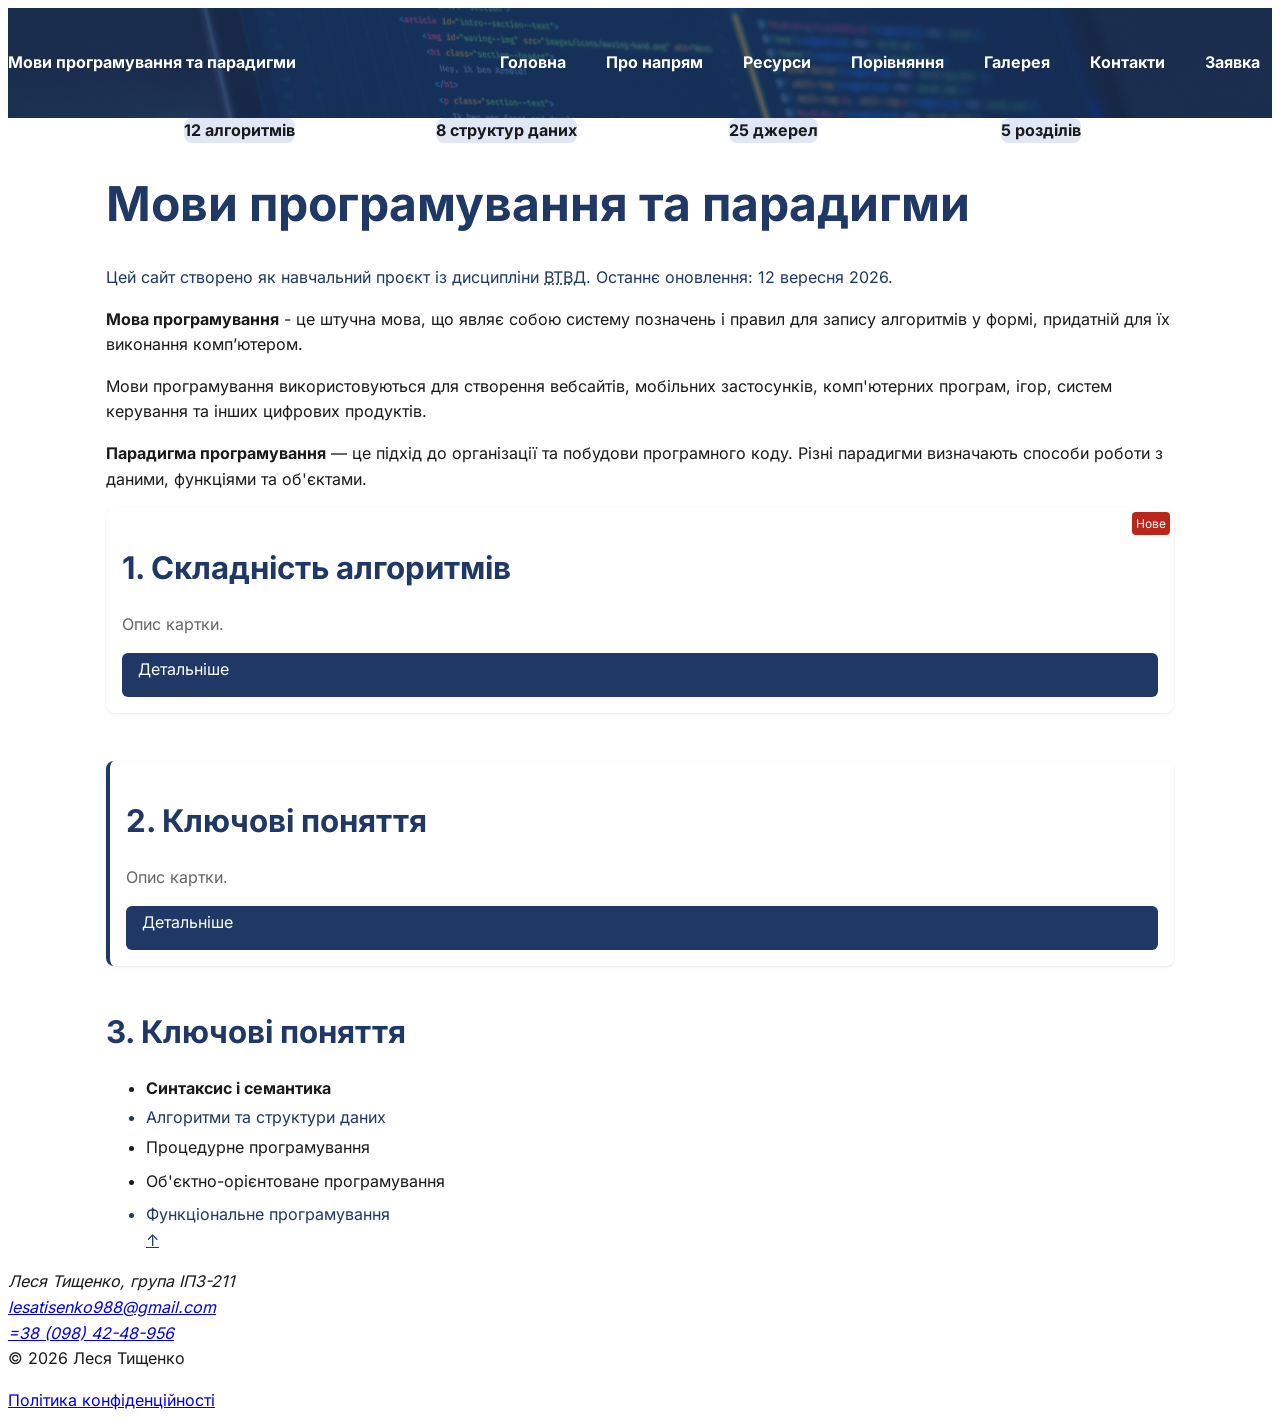
<file: index.html>
<!DOCTYPE html>
<html lang="uk">
<head>
    <meta charset="UTF-8">
    <meta name="viewport" content="width=device-width, initial-scale=1.0">
    <meta name="description" content="Навчальний сайт про мови програмування та парадигми">
    <meta name="author" content="Леся Тищенко">
    <link rel="canonical" href="https://lesia-ceo.github.io/lab01-tyshchenko/index.html">
    <title>Мови програмування та парадигми - навчальний сайт</title>
    <link rel="stylesheet" href="css/style.css">
    <link rel="stylesheet" href="css/print.css" media="print">

<meta property="og:title" content="Мови програмування та парадигми">

<meta property="og:description" content="Навчальний сайт">

<meta property="og:image" content="https://lesia-ceo.github.io/lab01-tyshchenko/img/og-preview.jpg">

<meta property="og:url" content="https://lesia-ceo.github.io/lab01-tyshchenko/">

<meta property="og:type" content="website">
</head>
<body>
    <header class="hero">
        <a href="#main-content" class="visually-hidden">
            Перейти до основного вмісту
        </a>

        <a href="index.html" class="site-title">
            Мови програмування та парадигми
        </a>

        <nav class="nav-menu">
            <ul class="menu">
                <li>
                    <a class="nav-menu__link" href="index.html">Головна</a>
                </li>
                <li>
                    <a class="nav-menu__link" href="about.html">Про напрям</a>
                </li>
                <li>
                    <a class="nav-menu__link" href="pages/resources.html">Ресурси</a>
                </li>
                <li>
                    <a class="nav-menu__link" href="comparison.html">Порівняння</a>
                </li>
                <li>
                    <a class="nav-menu__link" href="gallery.html">Галерея</a>
                </li>
                <li class="menu__contacts">
                    <a class="nav-menu__link" href="contacts.html">Контакти</a>
                </li>
                <li>
                    <a class="nav-menu__link" href="application.html">Заявка</a>
                </li>
            </ul>
        </nav>
    </header>
    
    <main id="main-content" class="content container">

        <div class="stats">
    <div class="stats__item">12 алгоритмів</div>
    <div class="stats__item">8 структур даних</div>
    <div class="stats__item">25 джерел</div>
    <div class="stats__item">5 розділів</div>
    </div>

        <h1>Мови програмування та парадигми</h1>
   
    <p class="intro">Цей сайт створено як навчальний проєкт із дисципліни <abbr title="Вебтехнології та вебдизайн">ВТВД</abbr>. Останнє оновлення: <time datetime="2026-09-12">12 вересня 2026</time>.</p>

    <p><strong>Мова програмування</strong> - це штучна мова, що являє собою систему позначень і правил для запису алгоритмів у формі, придатній для їх виконання комп’ютером.</p>

    <p>Мови програмування використовуються для створення вебсайтів, мобільних застосунків, комп'ютерних програм, ігор, систем керування та інших цифрових продуктів.</p>

    <p><strong>Парадигма програмування</strong> — це підхід до організації та побудови програмного коду. Різні парадигми визначають способи роботи з даними, функціями та об'єктами.</p>

    <section class="card">
        <span class="badge">Нове</span>
        <h2 class="card__title">Складність алгоритмів</h2>
        <p>Опис картки.</p>
    <a href="pages/resources.html" class="btn">Детальніше</a>
</section>

    <section class="card card--featured">
    <h2 class="card__title">Ключові поняття</h2>
    <p>Опис картки.</p>
    <a href="pages/resources.html" class="btn">Детальніше</a>
    </section>

    

    <h2>Ключові поняття</h2>
    <ul>
        <li>Синтаксис і семантика</li>
        <li>Алгоритми та структури даних</li>
        <li>Процедурне програмування</li>
        <li>Об'єктно-орієнтоване програмування</li>
        <li>Функціональне програмування</li>
        <a href="#top" class="icon-button">
    <span aria-hidden="true">↑</span>
    <span class="visually-hidden">Повернутися нагору</span>
    </a>

    </ul>
    </main>
    <footer>
            <address>
                Леся Тищенко, група ІПЗ-211<br>
                <a href="mailto:lesatisenko988@gmail.com">lesatisenko988@gmail.com</a><br>
                <a href="tel:+380984248956">=38 (098) 42-48-956</a>
            </address>
            <p>&copy; 2026 Леся Тищенко</p>
            <a href="/lab01-tyshchenko/privacy.html">
    Політика конфіденційності
</a>
        </footer>
</body>
</html>
</file>
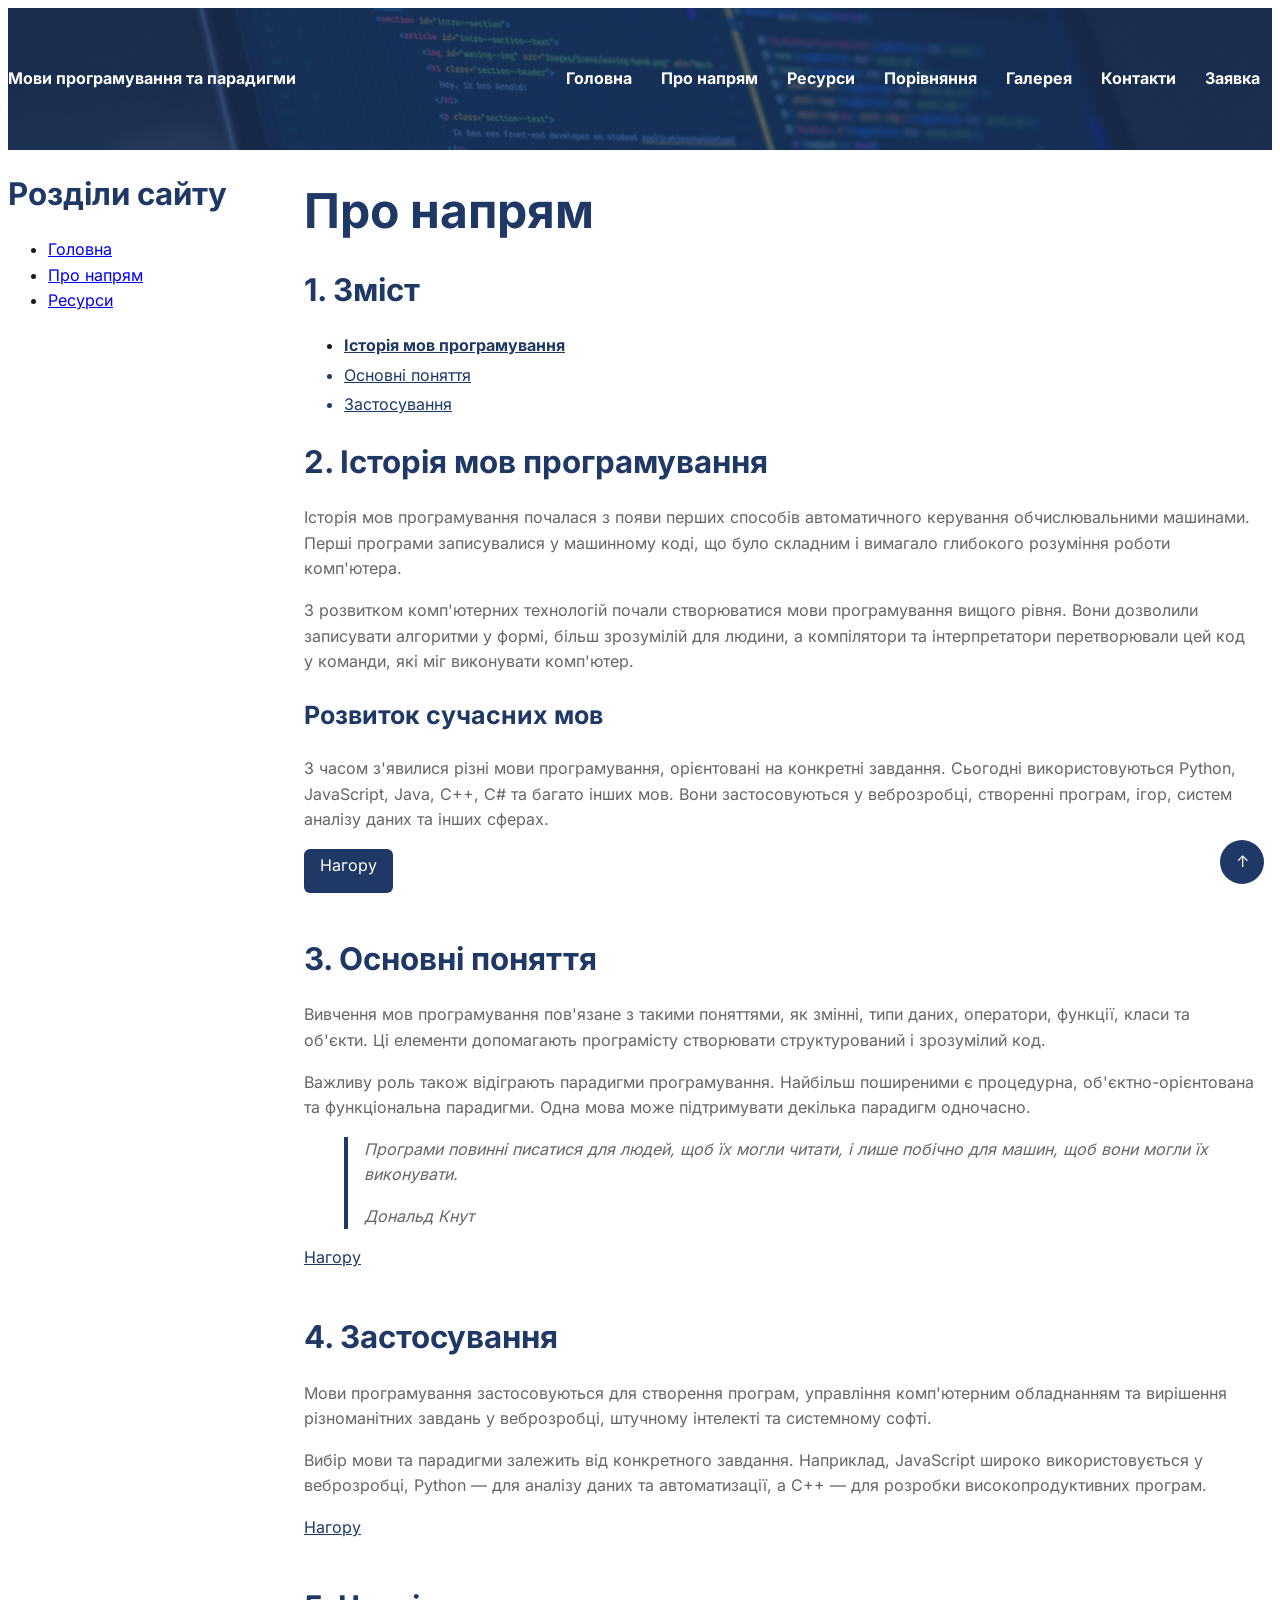
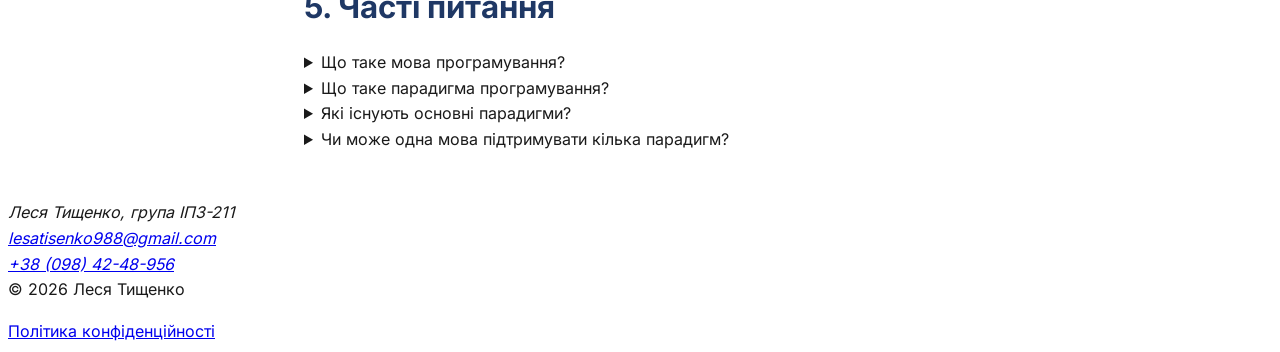
<file: about.html>
<!DOCTYPE html>
<html lang="uk">
<head>
    <meta charset="UTF-8">
    <meta name="viewport" content="width=device-width, initial-scale=1.0">
    <meta name="description" content="Навчальний сайт про мови програмування та парадигми">
    <meta name="author" content="Леся Тищенко">
    <link rel="canonical" href="https://lesia-ceo.github.io/lab01-tyshchenko/about.html">
    <title>Мови програмування та парадигми - навчальний сайт</title>
    <link rel="stylesheet" href="css/style.css">
    <link rel="stylesheet" href="css/print.css" media="print">
</head>

<body id="top" class="page">

    <header class="hero page__header">
        <a href="#main-content" class="visually-hidden">
            Перейти до основного вмісту
        </a>

        <a href="index.html" class="site-title">
            Мови програмування та парадигми
        </a>

        <nav class="nav-menu">
            <ul class="nav-menu__list">
                <li class="nav-menu__item">
                    <a class="nav-menu__link" href="index.html">Головна</a>
                </li>
                <li class="nav-menu__item">
                    <a class="nav-menu__link" href="about.html">Про напрям</a>
                </li>
                <li class="nav-menu__item">
                    <a class="nav-menu__link" href="pages/resources.html">Ресурси</a>
                </li>
                <li class="nav-menu__item">
                    <a class="nav-menu__link" href="comparison.html">Порівняння</a>
                </li>
                <li class="nav-menu__item">
                    <a class="nav-menu__link" href="gallery.html">Галерея</a>
                </li>
                <li class="nav-menu__item">
                    <a class="nav-menu__link" href="contacts.html">Контакти</a>
                </li>
                <li class="nav-menu__item">
                    <a class="nav-menu__link" href="application.html">Заявка</a>
        </li>
    </ul>
</nav>
    </header>

    <aside class="page__sidebar">
    <h2>Розділи сайту</h2>
    <ul>
        <li><a href="index.html">Головна</a></li>
        <li><a href="about.html">Про напрям</a></li>
        <li><a href="pages/resources.html">Ресурси</a></li>
    </ul>
    </aside>

    <main id="main-content" class="content container page__main">

        <h1>Про напрям</h1>

        <h2>Зміст</h2>
        <ul>
            <li><a href="#history">Історія мов програмування</a></li>
            <li><a href="#concepts">Основні поняття</a></li>
            <li><a href="#usage">Застосування</a></li>
        </ul>

        <section id="history">
            <h2>Історія мов програмування</h2>

            <p>
                Історія мов програмування почалася з появи перших способів
                автоматичного керування обчислювальними машинами. Перші програми
                записувалися у машинному коді, що було складним і вимагало
                глибокого розуміння роботи комп'ютера.
            </p>

            <p>
                З розвитком комп'ютерних технологій почали створюватися мови
                програмування вищого рівня. Вони дозволили записувати алгоритми
                у формі, більш зрозумілій для людини, а компілятори та
                інтерпретатори перетворювали цей код у команди, які міг
                виконувати комп'ютер.
            </p>

            <h3>Розвиток сучасних мов</h3>

            <p>
                З часом з'явилися різні мови програмування, орієнтовані на
                конкретні завдання. Сьогодні використовуються Python, JavaScript,
                Java, C++, C# та багато інших мов. Вони застосовуються у
                веброзробці, створенні програм, ігор, систем аналізу даних
                та інших сферах.
            </p>

            <p><a href="#top" class="btn">Нагору</a></p>
        </section>

        <section id="concepts">
            <h2>Основні поняття</h2>

            <p>
                Вивчення мов програмування пов'язане з такими поняттями, як
                змінні, типи даних, оператори, функції, класи та об'єкти.
                Ці елементи допомагають програмісту створювати структурований
                і зрозумілий код.
            </p>

            <p>
                Важливу роль також відіграють парадигми програмування.
                Найбільш поширеними є процедурна, об'єктно-орієнтована
                та функціональна парадигми. Одна мова може підтримувати
                декілька парадигм одночасно.
            </p>

            <blockquote  class="quote">
                <p>
                    Програми повинні писатися для людей, щоб їх могли читати,
                    і лише побічно для машин, щоб вони могли їх виконувати.
                </p>
                <footer>
                    <cite>Дональд Кнут</cite>
                </footer>
            </blockquote>

            <p><a href="#top">Нагору</a></p>
        </section>

        <section id="usage">
            <h2>Застосування</h2>

            <p>
                Мови програмування застосовуються для створення програм,
                управління комп'ютерним обладнанням та вирішення різноманітних
                завдань у веброзробці, штучному інтелекті та системному софті.
            </p>

            <p>
                Вибір мови та парадигми залежить від конкретного завдання.
                Наприклад, JavaScript широко використовується у веброзробці,
                Python — для аналізу даних та автоматизації, а C++ —
                для розробки високопродуктивних програм.
            </p>

            <p><a href="#top">Нагору</a></p>
        </section>
        <section>
            <h2>Часті питання</h2>
            <details>
                <summary>Що таке мова програмування?</summary>
                <p>
                    Мова програмування — це формальна мова, призначена
                    для створення програм та опису алгоритмів.
                </p>
            </details>
            <details>
                <summary>Що таке парадигма програмування?</summary>
                <p>
                    Парадигма програмування — це підхід до організації та побудови програмного коду.
                </p>
            </details>
            <details>
                <summary>Які існують основні парадигми?</summary>
                <p>
                    Основними є процедурна, об'єктно-орієнтована та функціональна парадигми.
                </p>
            </details>
            <details>
                <summary>Чи може одна мова підтримувати кілька парадигм?</summary>
                <p>
                    Так. Наприклад, Python і JavaScript підтримують
                    декілька парадигм програмування.
                </p>
            </details>
        </section>
    </main>
    
    <footer class="page__footer">
        <address>
            Леся Тищенко, група ІПЗ-211<br>
            <a href="mailto:lesatisenko988@gmail.com">lesatisenko988@gmail.com</a><br>
            <a href="tel:+380984248956">+38 (098) 42-48-956</a>
        </address>
        <p>&copy; 2026 Леся Тищенко</p>
        <a href="/lab01-tyshchenko/privacy.html">
    Політика конфіденційності
</a>
    </footer>
</body>
<a href="#top" class="back-to-top" aria-label="Нагору">↑</a>
</html>
</file>
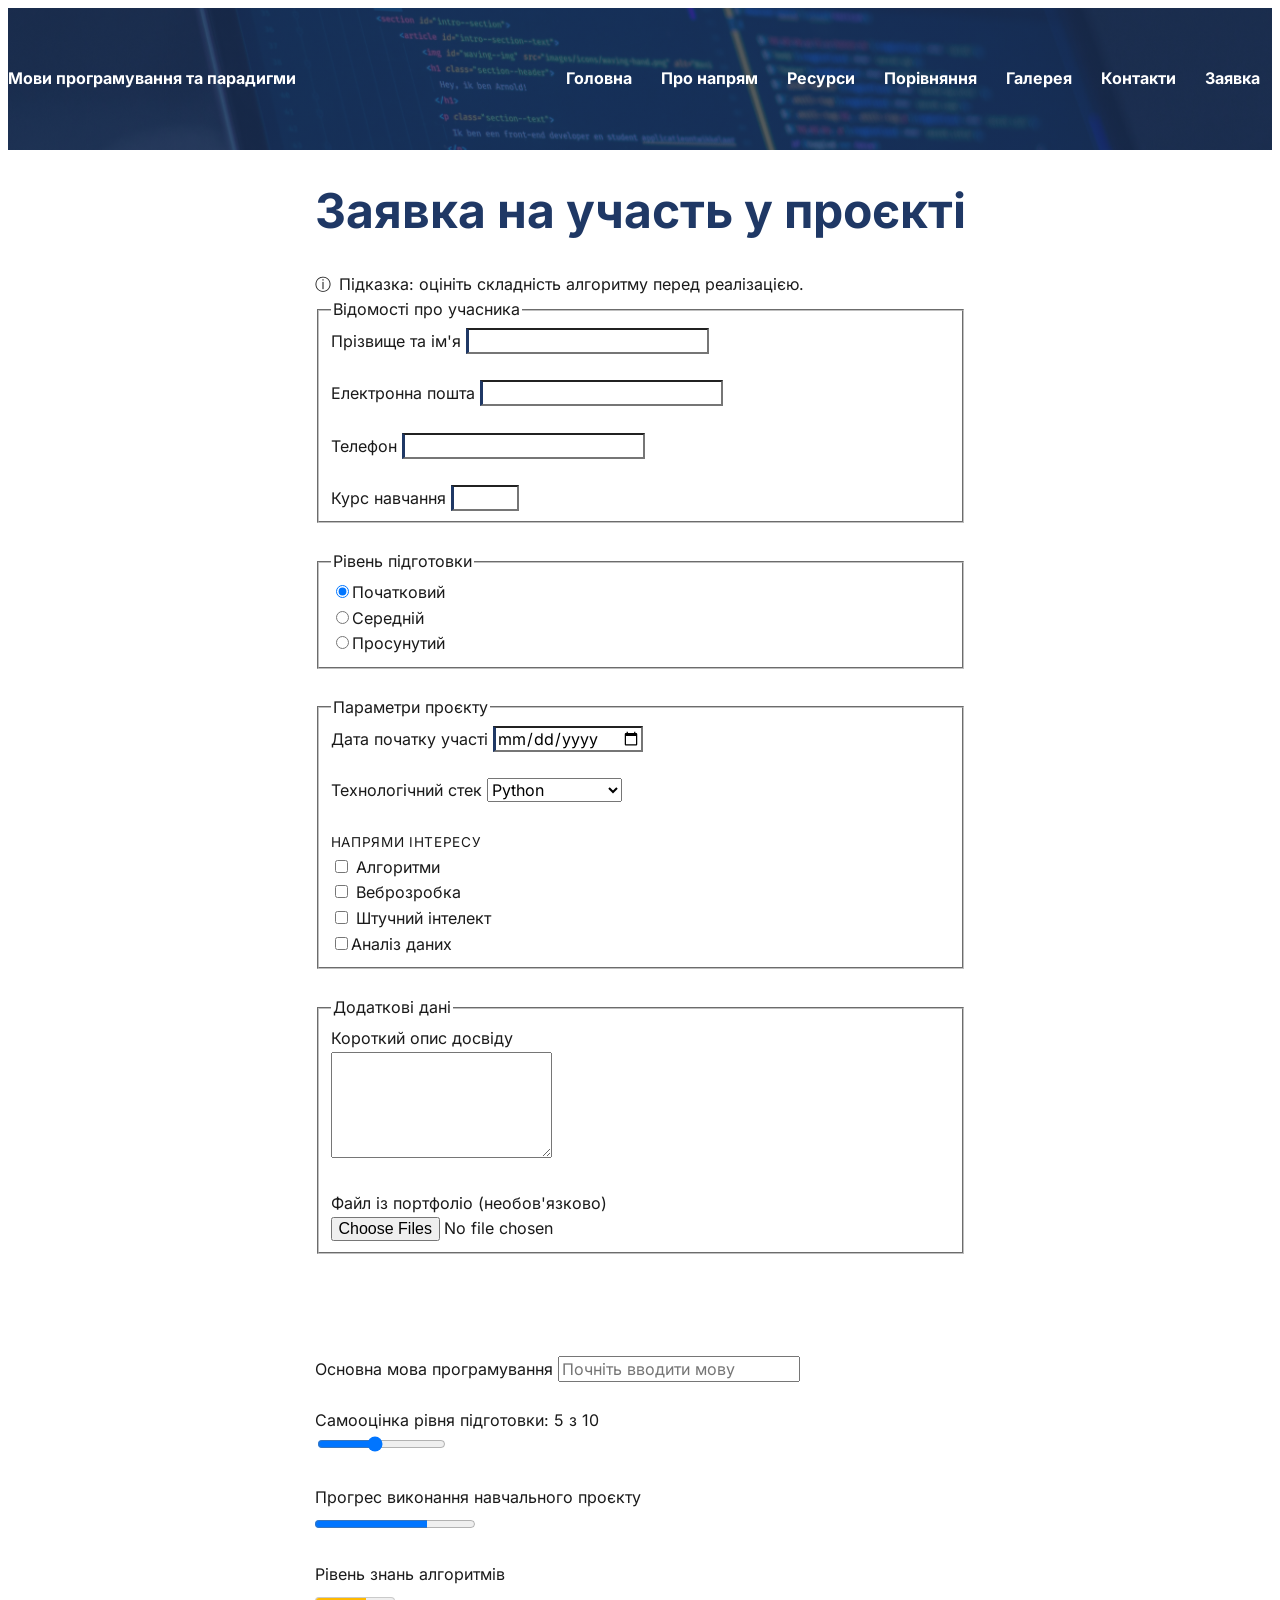
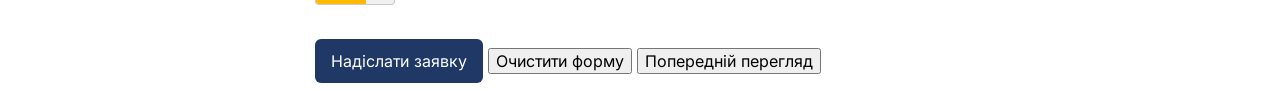
<file: application.html>
<!DOCTYPE html>
<html lang="uk">

<head>
    <meta charset="UTF-8">
    <meta name="viewport" content="width=device-width, initial-scale=1.0">
    <meta name="description" content="Заявка на участь у навчальному проєкті з алгоритмів">
    <meta name="author" content="Леся Тищенко">
    <link rel="canonical" href="https://lesia-ceo.github.io/lab01-tyshchenko/application.html">
    <title>Заявка на участь у проєкті</title>
    <link rel="stylesheet" href="css/style.css">
    <link rel="stylesheet" href="css/print.css" media="print">
</head>

<body>

    <header class="hero">
        <a href="#main-content" class="visually-hidden">
            Перейти до основного вмісту
        </a>

        <a href="index.html" class="site-title">
            Мови програмування та парадигми
        </a>

        <nav class="nav-menu">
            <ul class="nav-menu__list">
                <li class="nav-menu__item">
                    <a class="nav-menu__link" href="index.html">Головна</a>
                </li>
                <li class="nav-menu__item">
                    <a class="nav-menu__link" href="about.html">Про напрям</a>
                </li>
                <li class="nav-menu__item">
                    <a class="nav-menu__link" href="pages/resources.html">Ресурси</a>
                </li>
                <li class="nav-menu__item">
                    <a class="nav-menu__link" href="comparison.html">Порівняння</a>
                </li>
                <li class="nav-menu__item">
                    <a class="nav-menu__link" href="gallery.html">Галерея</a>
                </li>
                <li class="nav-menu__item">
                    <a class="nav-menu__link" href="contacts.html">Контакти</a>
                </li>
                <li class="nav-menu__item">
                    <a class="nav-menu__link" href="application.html">Заявка</a>
        </li>
    </ul>
</nav>
    </header>

    <main id="main-content" class="content container">

        <h1>Заявка на участь у проєкті</h1>
        <div class="media">
    <span class="media__icon" aria-hidden="true">ⓘ</span>
    <p class="media__body">
        Підказка: оцініть складність алгоритму перед реалізацією.
    </p>
    </div>

        <form action="https://httpbin.org/post" method="post" enctype="multipart/form-data">
            <fieldset>
                <legend>Відомості про учасника</legend>

                <label for="fullname">Прізвище та ім'я</label>
                <input type="text" id="fullname" name="fullname" autocomplete="name" minlength="5" maxlength="100" required>
                <br><br>
                
                <label for="email">Електронна пошта</label>
                <input type="email" id="email" name="email" autocomplete="email" required>
                <br><br>

                <label for="phone">Телефон</label>
                <input type="tel" id="phone" name="phone" autocomplete="tel"
                pattern="\+380[0-9]{9}"
                title="Формат: +380671234567" required>
                <br><br>

                <label for="course">Курс навчання</label>
                <input type="number" id="course" name="course" min="1" max="4" step="1" required>
                </fieldset>
                <br>

                <fieldset>
                    <legend>Рівень підготовки</legend>
                    <label>
                        <input type="radio" name="level" value="junior" checked>Початковий
                    </label>
                    <br>

                    <label>
                        <input type="radio" name="level" value="middle">Середній
                    </label>
                    <br>

                    <label>
                        <input type="radio" name="level" value="senior">Просунутий
                    </label>
                    </fieldset>
                    <br>

                    <fieldset>
                        <legend>Параметри проєкту</legend>
                        
                        <label for="startdate">Дата початку участі</label>
                        <input type="date" id="startdate" name="startdate" min="2026-10-04" required>
                        <br><br>

                        <label for="stack">Технологічний стек</label>
                        <select id="stack" name="stack" required>
                            
                            <optgroup label="Мови програмування">
                                <option value="python">Python</option>
                                <option value="cpp">C++</option>
                                <option value="java">Java</option>
                            </optgroup>
                            
                            <optgroup label="Клієнтські технології">
                                <option value="javascript">JavaScript</option>
                                <option value="html-css">HTML / CSS</option>
                            </optgroup>
                        </select>
                        <br><br>
                        
                        <span class="label">Напрями інтересу</span>
                        <br>
                        <label>
                            <input type="checkbox" name="interest" value="algorithms"> Алгоритми
                        </label>
                        <br>
                        
                        <label>
                            <input type="checkbox" name="interest" value="web"> Веброзробка
                        </label>
                        <br>
                        
                        <label>
                            <input type="checkbox" name="interest" value="ai"> Штучний інтелект
                        </label>
                        <br>
                        
                        <label>
                            <input type="checkbox" name="interest" value="data">Аналіз даних
                        </label>
                    </fieldset>
                    <br>

                    <fieldset>
                        <legend>Додаткові дані</legend>
                        
                        <label for="experience">Короткий опис досвіду</label>
                        <br>
                        <textarea id="experience" name="experience" rows="5" minlength="20" maxlength="500"
                        ></textarea>
                        <br><br>
                        
                        <label for="portfolio">
                            Файл із портфоліо (необов'язково)
                        </label>
                        <br>
                        <input type="file" id="portfolio" name="portfolio" accept=".pdf,.doc,.docx" multiple
                        >
                        </fieldset>
                        <br><br>

                        <br><br>
                        <label for="language">Основна мова програмування</label>
                        <input type="text" id="language" name="language" list="languages" placeholder="Почніть вводити мову"
                        >
                        
                        <datalist id="languages">
                            <option value="Python">
                            <option value="C++">
                            <option value="Java">
                            <option value="JavaScript">
                            <option value="C#">
                        </datalist>
                        <br><br>
                        
                        <label for="experience-level">Самооцінка рівня підготовки: 
                            <span>5 з 10</span>
                        </label>
                        <br>
                        <input type="range" id="experience-level" name="experience-level" min="1" max="10" value="5"
                        >
                        <br><br>
                        
                        <label for="project-progress">Прогрес виконання навчального проєкту</label>
                        <br>
                        <progress id="project-progress" value="70" max="100">70%
                        </progress>
                        <br><br>
                        
                        <label for="knowledge-level">Рівень знань алгоритмів</label>
                        <br>
                        <meter id="knowledge-level" min="0" max="100" low="30" high="70" optimum="100" value="65"
                        >65%
                    </meter>
                    <br><br>
                    
                    <button type="submit" class="btn">Надіслати заявку</button>
                    <button type="reset">Очистити форму</button>
                    <button type="button" id="preview-btn">Попередній перегляд</button>
                </form>
            </main>
</body>
</html>
</file>
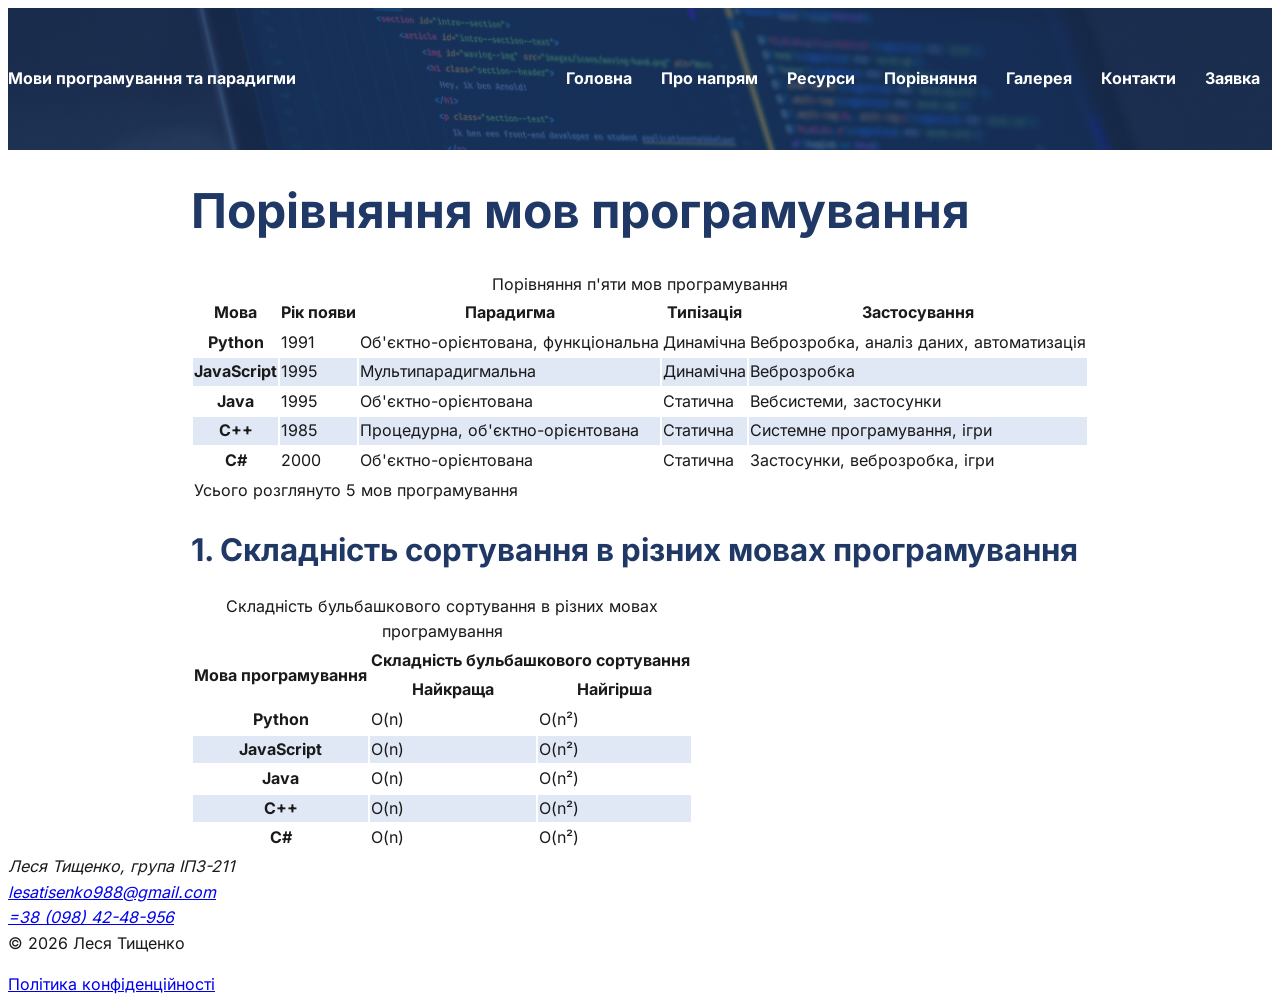
<file: comparison.html>
<!DOCTYPE html>
<html lang="uk">

<head>
    <meta charset="UTF-8">
    <meta name="viewport" content="width=device-width, initial-scale=1.0">

    <title>Порівняння мов програмування</title>

    <meta name="description"
        content="Порівняння популярних мов програмування та парадигм їх використання.">
    <link rel="canonical" href="https://lesia-ceo.github.io/lab01-tyshchenko/comparison.html">
    <link rel="stylesheet" href="css/style.css">
    <link rel="stylesheet" href="css/print.css" media="print">
</head>

<body>

    <header class="hero">
        <a href="#main-content" class="visually-hidden">
            Перейти до основного вмісту
        </a>

        <a href="index.html" class="site-title">
            Мови програмування та парадигми
        </a>

       <nav class="nav-menu">
            <ul class="nav-menu__list">
                <li class="nav-menu__item">
                    <a class="nav-menu__link" href="index.html">Головна</a>
                </li>
                <li class="nav-menu__item">
                    <a class="nav-menu__link" href="about.html">Про напрям</a>
                </li>
                <li class="nav-menu__item">
                    <a class="nav-menu__link" href="pages/resources.html">Ресурси</a>
                </li>
                <li class="nav-menu__item">
                    <a class="nav-menu__link" href="comparison.html">Порівняння</a>
                </li>
                <li class="nav-menu__item">
                    <a class="nav-menu__link" href="gallery.html">Галерея</a>
                </li>
                <li class="nav-menu__item">
                    <a class="nav-menu__link" href="contacts.html">Контакти</a>
                </li>
                <li class="nav-menu__item">
                    <a class="nav-menu__link" href="application.html">Заявка</a>
        </li>
    </ul>
</nav>
    </header>

    <main class="content container">

        <h1>Порівняння мов програмування</h1>

        <div class="table-wrap">
        <table>
            <caption>Порівняння п'яти мов програмування</caption>

            <thead>
                <tr>
                    <th scope="col">Мова</th>
                    <th scope="col">Рік появи</th>
                    <th scope="col">Парадигма</th>
                    <th scope="col">Типізація</th>
                    <th scope="col">Застосування</th>
                </tr>
            </thead>

            <tbody>
                <tr>
                    <th scope="row">Python</th>
                    <td><time datetime="1991">1991</time></td>
                    <td>Об'єктно-орієнтована, функціональна</td>
                    <td>Динамічна</td>
                    <td>Веброзробка, аналіз даних, автоматизація</td>
                </tr>

                <tr>
                    <th scope="row">JavaScript</th>
                    <td><time datetime="1995">1995</time></td>
                    <td>Мультипарадигмальна</td>
                    <td>Динамічна</td>
                    <td>Веброзробка</td>
                </tr>

                <tr>
                    <th scope="row">Java</th>
                    <td><time datetime="1995">1995</time></td>
                    <td>Об'єктно-орієнтована</td>
                    <td>Статична</td>
                    <td>Вебсистеми, застосунки</td>
                </tr>

                <tr>
                    <th scope="row">C++</th>
                    <td><time datetime="1985">1985</time></td>
                    <td>Процедурна, об'єктно-орієнтована</td>
                    <td>Статична</td>
                    <td>Системне програмування, ігри</td>
                </tr>

                <tr>
                    <th scope="row">C#</th>
                    <td><time datetime="2000">2000</time></td>
                    <td>Об'єктно-орієнтована</td>
                    <td>Статична</td>
                    <td>Застосунки, веброзробка, ігри</td>
                </tr>
            </tbody>

            <tfoot>
                <tr>
                    <td colspan="5">Усього розглянуто 5 мов програмування</td>
                </tr>
            </tfoot>
        </table>
        </div>


        <h2>Складність сортування в різних мовах програмування</h2>

        <div class="table-wrap">
        <table>
            <caption>Складність бульбашкового сортування в різних мовах програмування</caption>

            <thead>
                <tr>
                    <th rowspan="2" scope="col">Мова програмування</th>
                    <th colspan="2" scope="colgroup">
                        Складність бульбашкового сортування
                    </th>
                </tr>

                <tr>
                    <th scope="col">Найкраща</th>
                    <th scope="col">Найгірша</th>
                </tr>
            </thead>

            <tbody>
                <tr>
                    <th scope="row">Python</th>
                    <td>O(n)</td>
                    <td>O(n²)</td>
                </tr>

                <tr>
                    <th scope="row">JavaScript</th>
                    <td>O(n)</td>
                    <td>O(n²)</td>
                </tr>

                <tr>
                    <th scope="row">Java</th>
                    <td>O(n)</td>
                    <td>O(n²)</td>
                </tr>

                <tr>
                    <th scope="row">C++</th>
                    <td>O(n)</td>
                    <td>O(n²)</td>
                </tr>

                <tr>
                    <th scope="row">C#</th>
                    <td>O(n)</td>
                    <td>O(n²)</td>
                </tr>
            </tbody>
        </table>
        </div>

    </main>

    <footer>
        <address>
                Леся Тищенко, група ІПЗ-211<br>
                <a href="mailto:lesatisenko988@gmail.com">lesatisenko988@gmail.com</a><br>
                <a href="tel:+380984248956">=38 (098) 42-48-956</a>
            </address>
            <p>&copy; 2026 Леся Тищенко</p>
            <a href="/lab01-tyshchenko/privacy.html">
    Політика конфіденційності
</a>
    </footer>

</body>

</html>
</file>
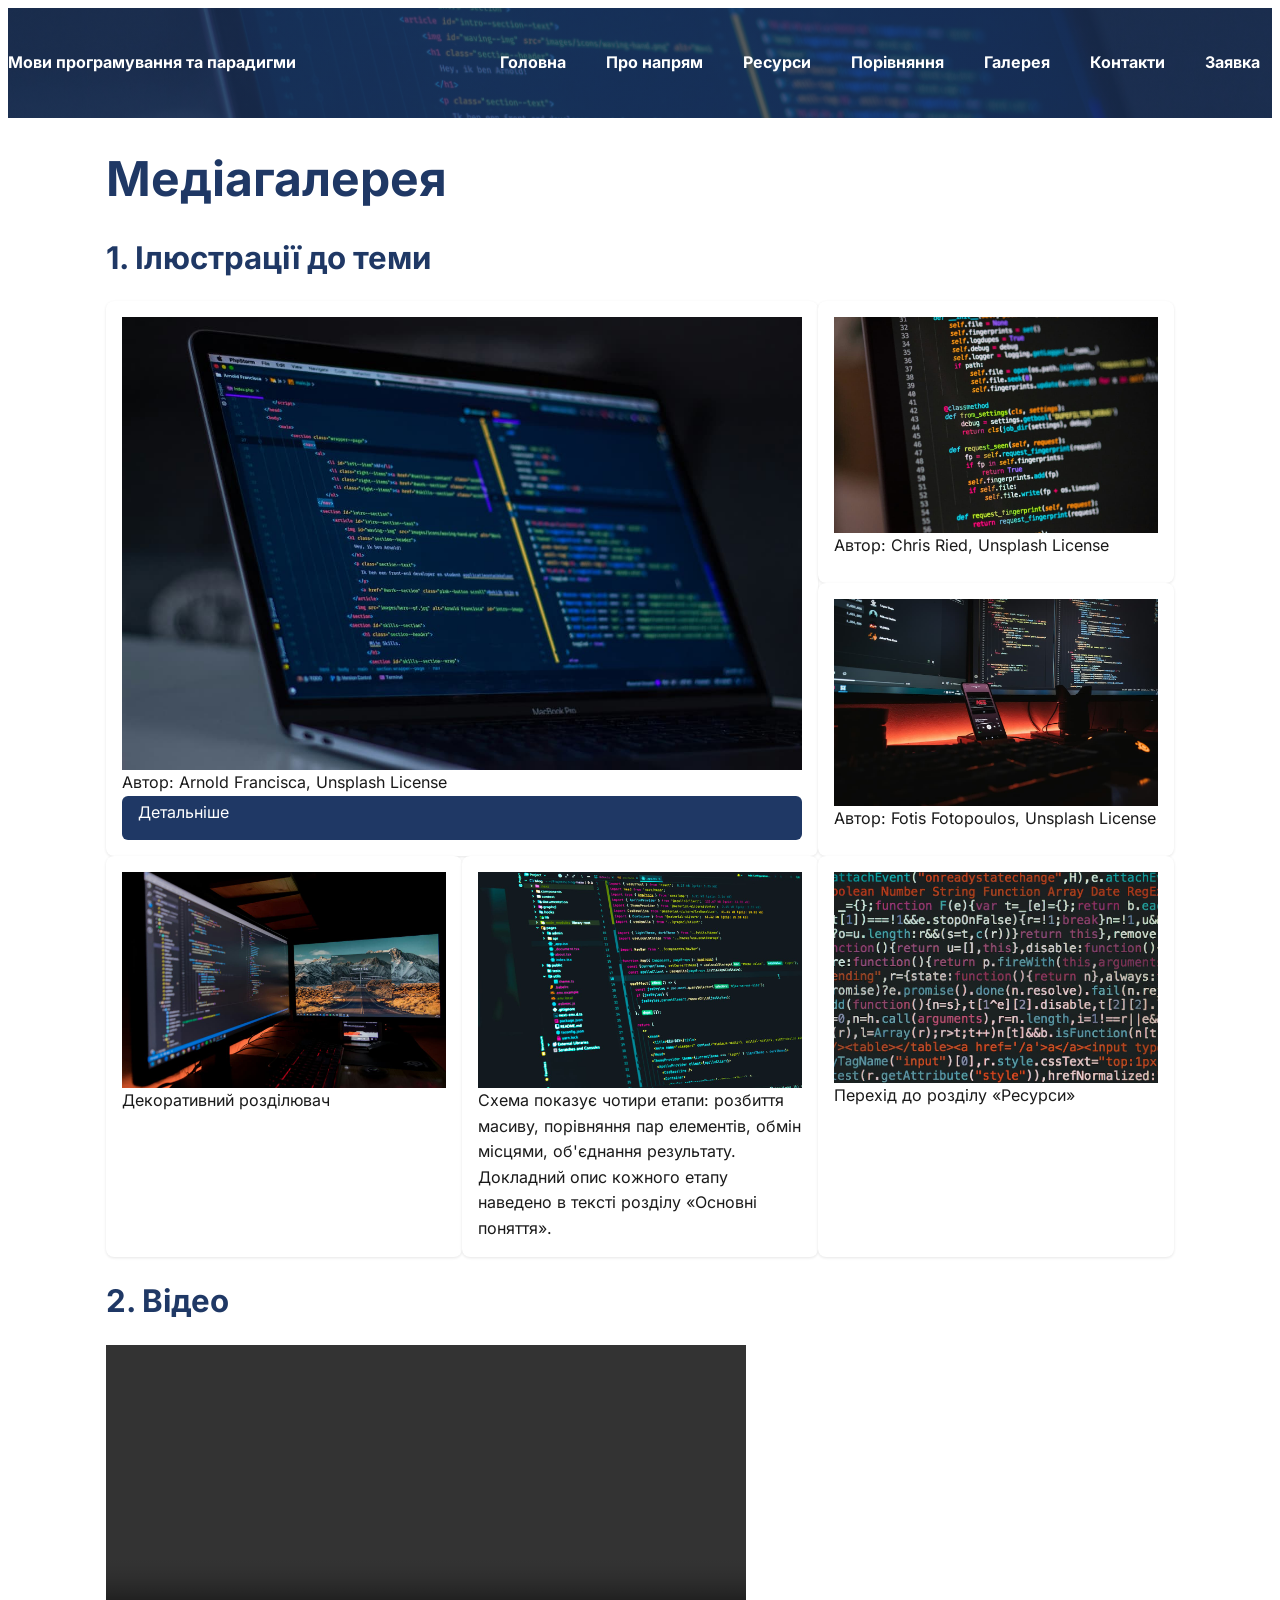
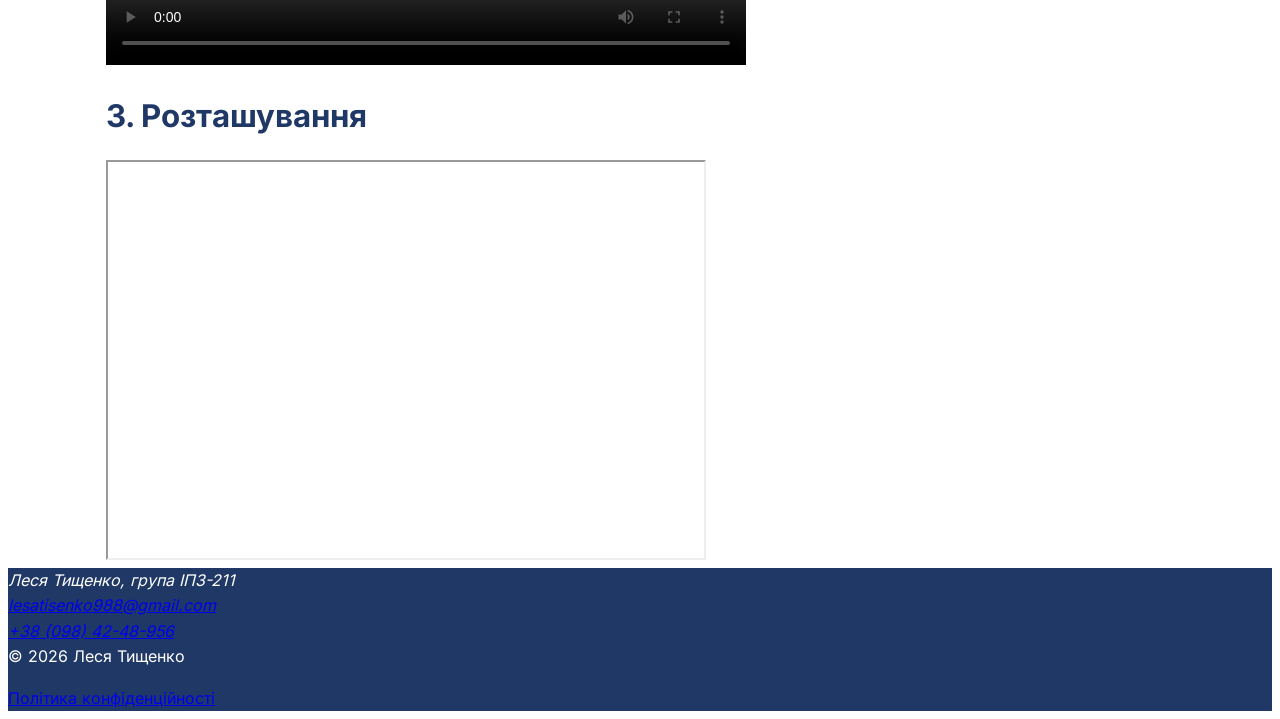
<file: gallery.html>
<!DOCTYPE html>
<html lang="uk">
<head>
    <meta charset="UTF-8">
    <meta name="viewport" content="width=device-width, initial-scale=1.0">
    <meta name="description" content="Медіагалерея про мови програмування та парадигми">
    <meta name="author" content="Леся Тищенко">
    <link rel="canonical" href="https://lesia-ceo.github.io/lab01-tyshchenko/gallery.html">
    <title>Медіагалерея - мови програмування та парадигми</title>
    <link rel="stylesheet" href="css/style.css">
    <link rel="stylesheet" href="css/print.css" media="print">
</head>

<body>

    <header class="hero">
        <a href="#main-content" class="visually-hidden">
            Перейти до основного вмісту
        </a>
        <a href="index.html" class="site-title">
            Мови програмування та парадигми
        </a>
        <nav class="nav-menu">
            <ul class="menu">
            <li><a class="nav-menu__link" href="index.html">Головна</a></li>
            <li><a class="nav-menu__link" href="about.html">Про напрям</a></li>
            <li><a class="nav-menu__link" href="pages/resources.html">Ресурси</a></li>
            <li><a class="nav-menu__link" href="comparison.html">Порівняння</a></li>
            <li><a class="nav-menu__link" href="gallery.html">Галерея</a></li>
            <li><a class="nav-menu__link" href="contacts.html">Контакти</a></li>
            <li><a class="nav-menu__link" href="application.html">Заявка</a></li>
        </ul>
</nav>
</header>

    <main id="main-content" class="content container">

        <h1>Медіагалерея</h1>

        <h2>Ілюстрації до теми</h2>
        <div class="card-grid">

        <article class="card">
            <figure>
            <img
                src="img/photo-1.jpg"
                alt="Робоче місце з відкритим кодом на екрані монітора"
                width="1200"
                height="800"
            >
            <figcaption>
                Автор: Arnold Francisca, Unsplash License
            </figcaption>
            </figure>
            <a href="pages/resources.html" class="btn"> Детальніше</a>
        </article>
        <article class="card">
            <figure>
            <img
                src="img/photo-2.jpg"
                alt="Програмний код на екрані комп'ютера"
                width="1200"
                height="801"
                loading="lazy"
            >
            <figcaption>
                Автор: Chris Ried, Unsplash License
            </figcaption>
            </figure>
        </article>
        <article class="card">
            <figure>
            <img
                src="img/photo-3.jpg"
                alt="Робота з кодом на комп'ютері"
                width="1200"
                height="769"
                loading="lazy"
            >
            <figcaption>
                Автор: Fotis Fotopoulos, Unsplash License
            </figcaption>
            </figure>
        </article>
        <article class="card">
            <figure>
            <img
                src="img/photo-4.jpg"
                alt=""
                width="1200"
                height="800"
                loading="lazy"
            >
            <figcaption>
                Декоративний розділювач
            </figcaption>
            </figure>
        </article>
        <article class="card">
            <figure>
            <img
                src="img/photo-5.jpg"
                alt="Схема етапів роботи алгоритму сортування"
                width="1200"
                height="800"
                loading="lazy"
            >
            <figcaption>
                Схема показує чотири етапи: розбиття масиву,
                порівняння пар елементів, обмін місцями,
                об'єднання результату. Докладний опис кожного
                етапу наведено в тексті розділу «Основні поняття».
            </figcaption>
            </figure>
        </article>
        <article class="card">
            <figure>
            <a href="pages/resources.html">
                <img
                    src="img/photo-6.jpg"
                    alt="Перейти до розділу «Ресурси»"
                    width="1200"
                    height="783"
                    loading="lazy"
                >
            </a>
            <figcaption>
                Перехід до розділу «Ресурси»
            </figcaption>
        </figure>
        </article>
        </div>
        <h2>Відео</h2>
        <video controls width="640" preload="metadata">
            <source src="../../img/video/demo.mp4" type="video/mp4">
            <track
            src="../../img/video/demo-uk.vtt"
            kind="subtitles"
            srclang="uk"
            label="Українські субтитри"
            default
            >
            <track
            src="../../img/video/demo-en.vtt"
            kind="subtitles"
            srclang="en"
            label="English subtitles"
>
            Ваш браузер не підтримує відтворення відео.
            <a href="../../img/video/demo.mp4">Завантажити відео</a>
        </video>
        <h2>Розташування</h2>
        <iframe
        src="https://www.openstreetmap.org/export/embed?bbox=30.7389172911644%2C46.478059364885006%2C30.74074119329453%2C46.47918605723123&amp;layer=mapnik"
        width="600"
        height="400"
        title="Карта розташування закладу освіти"
        loading="lazy"
        sandbox="allow-scripts allow-same-origin">
    </iframe>

    </main>

    <footer class="site-footer">
        <address>
            Леся Тищенко, група ІПЗ-211<br>
            <a href="mailto:lesatisenko988@gmail.com">lesatisenko988@gmail.com</a><br>
            <a href="tel:+380984248956">+38 (098) 42-48-956</a>
        </address>
        <p>&copy; 2026 Леся Тищенко</p>
        <a href="/lab01-tyshchenko/privacy.html">
    Політика конфіденційності
</a>
    </footer>

</body>
</html>
</file>
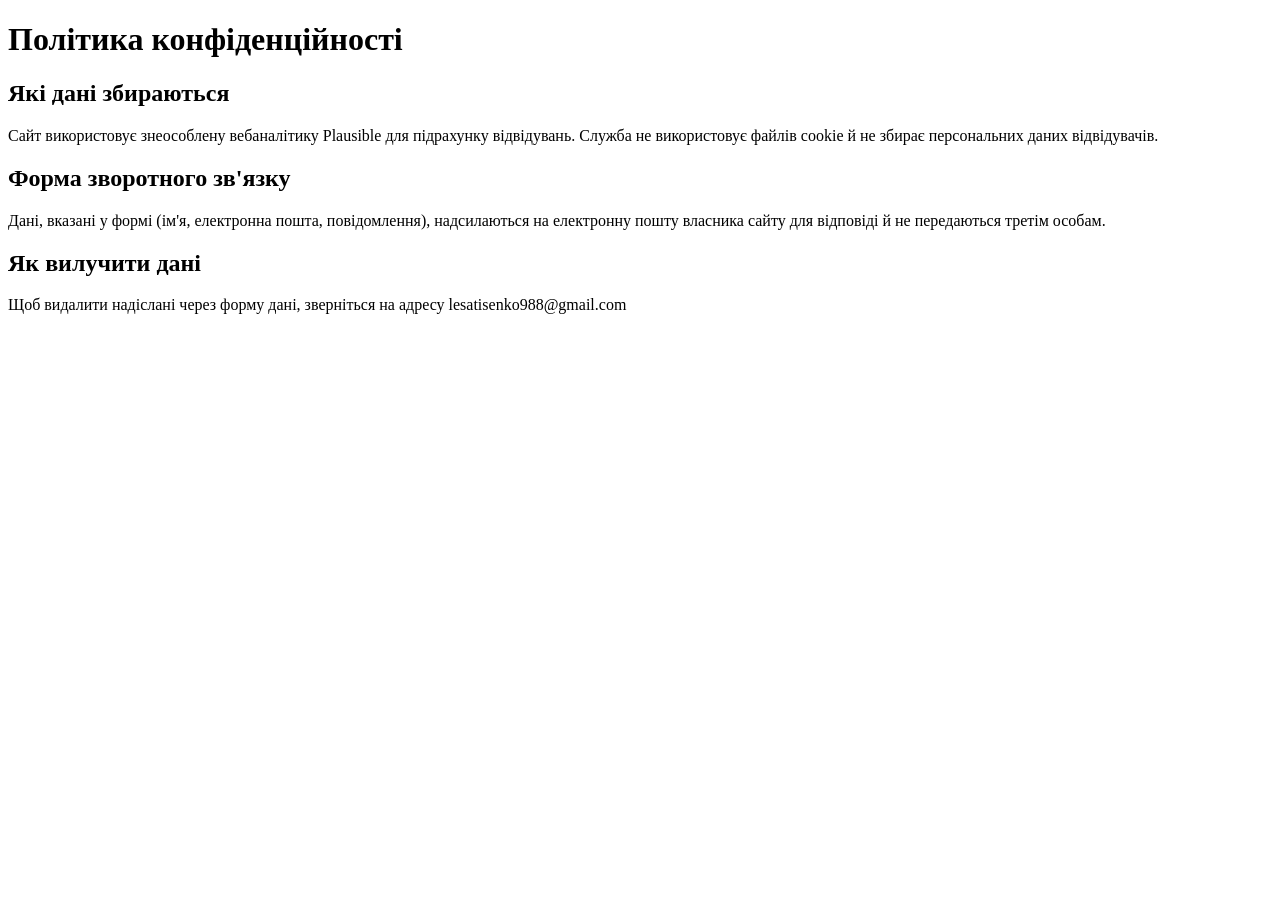
<file: privacy.html>
<!DOCTYPE html>
<html lang="uk">
<head>
    <meta charset="UTF-8">
    <meta name="viewport" content="width=device-width, initial-scale=1.0">
    <title>Політика конфіденційності</title>
    <meta name="description" content="Інформація про збір, використання та видалення даних відвідувачів сайту.">
</head>
<body>

    <h1>Політика конфіденційності</h1>

    <h2>Які дані збираються</h2>
    <p>
        Сайт використовує знеособлену вебаналітику Plausible
        для підрахунку відвідувань. Служба не використовує файлів
        cookie й не збирає персональних даних відвідувачів.
    </p>

    <h2>Форма зворотного зв'язку</h2>
    <p>
        Дані, вказані у формі (ім'я, електронна пошта, повідомлення),
        надсилаються на електронну пошту власника сайту для відповіді
        й не передаються третім особам.
    </p>

    <h2>Як вилучити дані</h2>
    <p>
        Щоб видалити надіслані через форму дані, зверніться на адресу
        lesatisenko988@gmail.com
    </p>

</body>
</html>
</file>
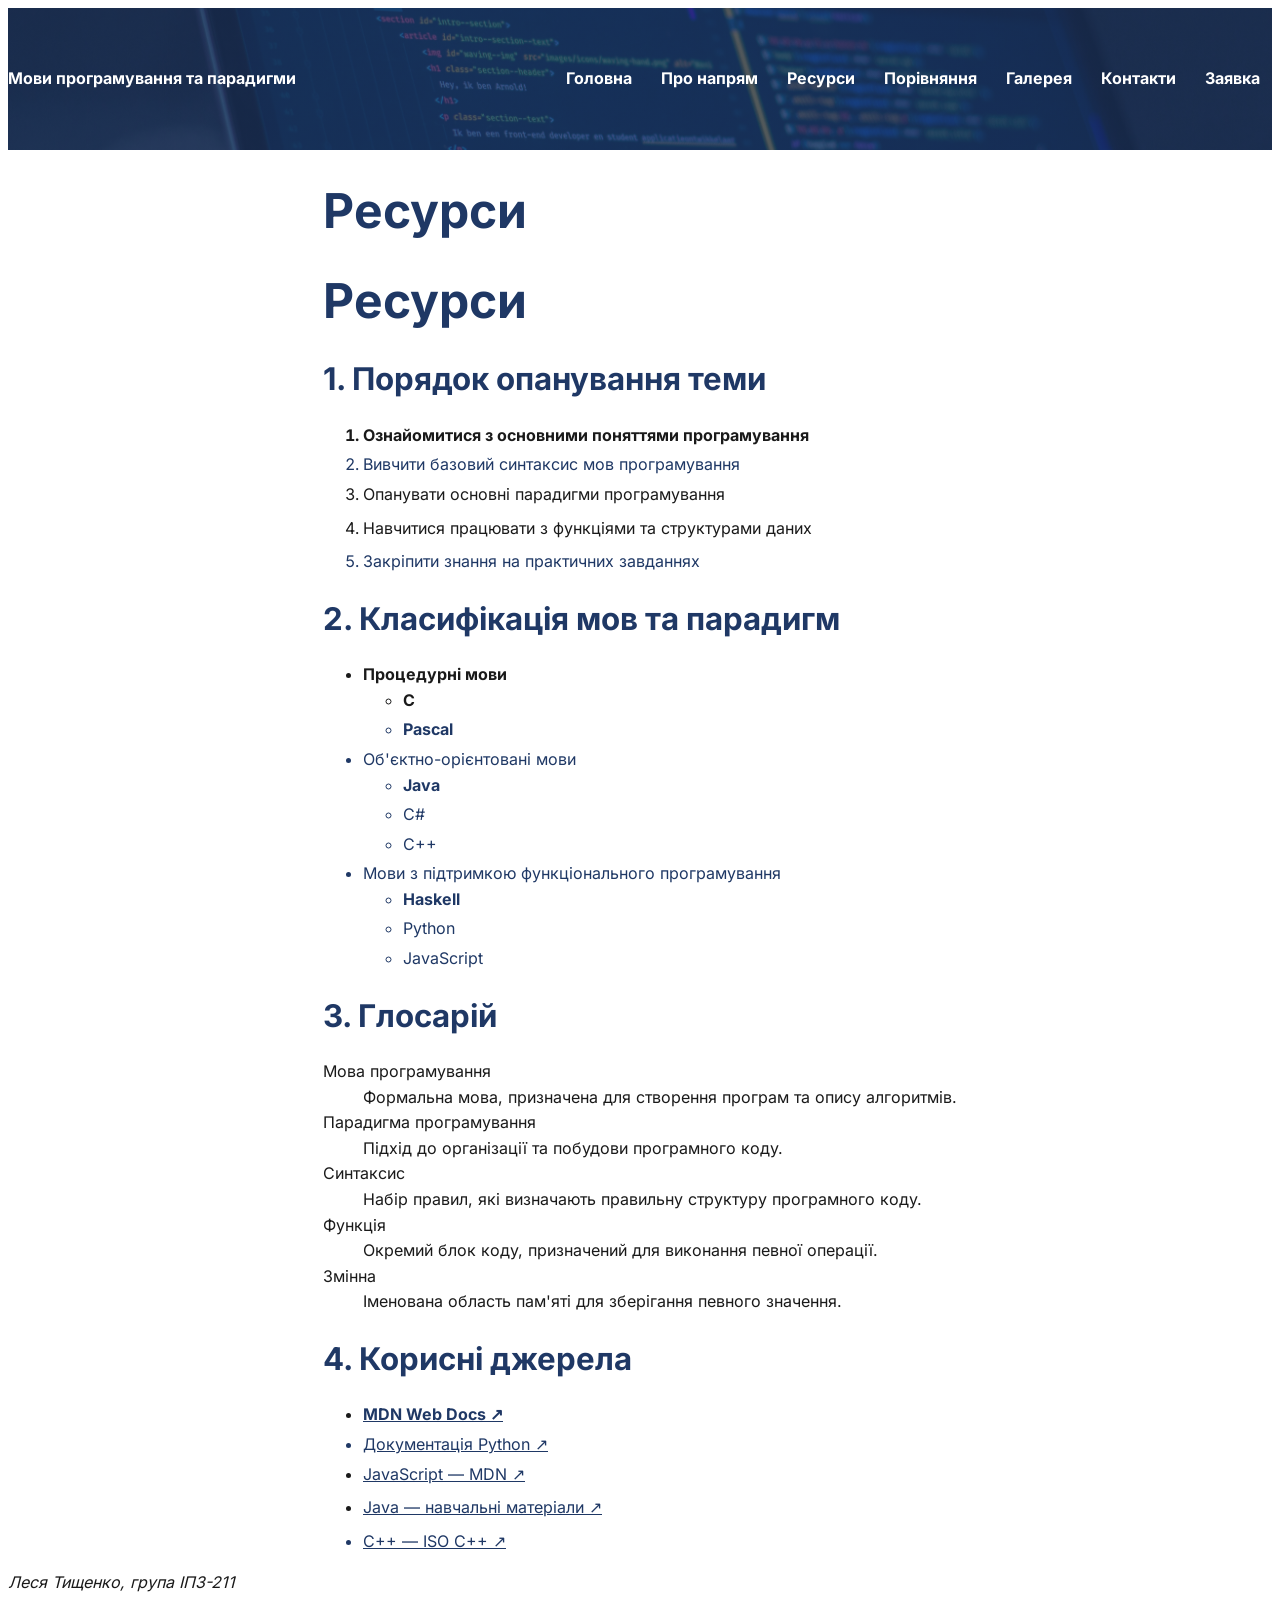
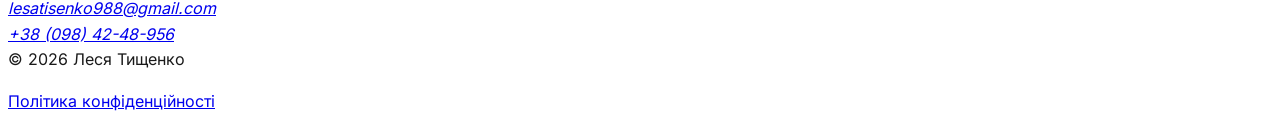
<file: pages/resources.html>
<!DOCTYPE html>
<html lang="uk">
<head>
    <meta charset="UTF-8">
    <meta name="viewport" content="width=device-width, initial-scale=1.0">
    <meta name="description" content="Навчальний сайт про мови програмування та парадигми">
    <meta name="author" content="Леся Тищенко">
    <link rel="canonical" href="https://lesia-ceo.github.io/lab01-tyshchenko/pages/resources.html">
    <title>Мови програмування та парадигми - навчальний сайт</title>
    <link rel="stylesheet" href="../css/style.css">
    <link rel="stylesheet" href="../css/print.css" media="print">
</head>
<body>
    <header class="hero">
        <a href="#main-content" class="visually-hidden">
            Перейти до основного вмісту
        </a>

        <a href="index.html" class="site-title">
            Мови програмування та парадигми
        </a>

        <nav class="nav-menu">
    <ul class="nav-menu__list">
        <li class="nav-menu__item">
            <a class="nav-menu__link" href="../index.html">Головна</a>
        </li>
        <li class="nav-menu__item">
            <a class="nav-menu__link" href="../about.html">Про напрям</a>
        </li>
        <li class="nav-menu__item">
            <a class="nav-menu__link" href="resources.html" aria-current="page">Ресурси</a>
        </li>
        <li class="nav-menu__item">
            <a class="nav-menu__link" href="../comparison.html">Порівняння</a>
        </li>
        <li class="nav-menu__item">
            <a class="nav-menu__link" href="gallery.html">Галерея</a>
        </li>
        <li class="nav-menu__item">
            <a class="nav-menu__link" href="../contacts.html">Контакти</a>
        </li>
        <li class="nav-menu__item">
            <a class="nav-menu__link" href="../application.html">Заявка</a>
        </li>
    </ul>
</nav>
    </header>

    <main id="main-content" class="content container">

        <h1>Ресурси</h1>
    
<h1>Ресурси</h1>
<h2>Порядок опанування теми</h2>
<ol>
    <li>Ознайомитися з основними поняттями програмування</li>
    <li>Вивчити базовий синтаксис мов програмування</li>
    <li>Опанувати основні парадигми програмування</li>
    <li>Навчитися працювати з функціями та структурами даних</li>
    <li>Закріпити знання на практичних завданнях</li>
</ol>

<h2>Класифікація мов та парадигм</h2>
<ul>
    <li>Процедурні мови
        <ul>
            <li>C</li>
            <li>Pascal</li>
        </ul>
    </li>
    <li>Об'єктно-орієнтовані мови
        <ul>
            <li>Java</li>
            <li>C#</li>
            <li>C++</li>
        </ul>
    </li>
    <li>Мови з підтримкою функціонального програмування
        <ul>
            <li>Haskell</li>
            <li>Python</li>
            <li>JavaScript</li>
        </ul>
    </li>
</ul>

<h2>Глосарій</h2>
<dl>
    <dt>Мова програмування</dt>
    <dd>Формальна мова, призначена для створення програм та опису алгоритмів.</dd>
    <dt>Парадигма програмування</dt>
    <dd>Підхід до організації та побудови програмного коду.</dd>
    <dt>Синтаксис</dt>
    <dd>Набір правил, які визначають правильну структуру програмного коду.</dd>
    <dt>Функція</dt>
    <dd>Окремий блок коду, призначений для виконання певної операції.</dd>
    <dt>Змінна</dt>
    <dd>Іменована область пам'яті для зберігання певного значення.</dd>
</dl>
<h2>Корисні джерела</h2>
<ul>
    <li><a href="https://developer.mozilla.org/uk/" target="_blank" rel="noopener">MDN Web Docs</a></li> <li><a href="https://www.python.org/doc/" target="_blank" rel="noopener">Документація Python</a></li> <li><a href="https://developer.mozilla.org/uk/docs/Web/JavaScript" target="_blank" rel="noopener">JavaScript — MDN</a></li> <li><a href="https://dev.java/learn/" target="_blank" rel="noopener">Java — навчальні матеріали</a></li> <li><a href="https://isocpp.org/" target="_blank" rel="noopener">C++ — ISO C++</a></li>
</ul>
</main>
<footer>
            <address>
                Леся Тищенко, група ІПЗ-211<br>
                <a href="mailto:lesatisenko988@gmail.com">lesatisenko988@gmail.com</a><br>
                <a href="tel:+380984248956">+38 (098) 42-48-956</a>
            </address>
            <p>&copy; 2026 Леся Тищенко</p>
            <a href="/lab01-tyshchenko/privacy.html">
    Політика конфіденційності
</a>
        </footer>
</body>
</html>
</file>
<file: css/style.css>
*, *::before, *::after {
    box-sizing: border-box;
}
/*Вебшрифт Inter*/
@font-face {
    font-family: "Inter";
    src: url("../fonts/inter-regular.woff2") format("woff2");
    font-weight: 400;
    font-display: swap;
}

@font-face {
    font-family: "Inter";
    src: url("../fonts/inter-bold.woff2") format("woff2");
    font-weight: 700;
    font-display: swap;
}
/* Кольорові змінні HSL*/
:root {
    --color-primary: hsl(219 53% 26%);
    --color-primary-soft: hsl(219 53% 92%);
    --color-primary-dark: hsl(219 53% 18%);
    --color-text: hsl(0 0% 10%);
    --color-muted: hsl(0 0% 40%);
    --color-surface: hsl(0 0% 100%);
    --color-accent: hsl(4 74% 42%);
     --space-xs: 4px;
    --space-sm: 8px;
    --space-md: 16px;
    --space-lg: 24px;
    --space-xl: 32px;
    --space-2xl: 48px;
    --z-base: 0;
    --z-dropdown: 100;
    --z-header: 200;
    --z-modal: 1000;
}

/*Базові стилі (body, типографіка, успадкування)*/
body {
    font-family: "Inter", "Segoe UI", Roboto, Arial, sans-serif;
    font-size: 1rem;
    line-height: 1.6;
    color: var(--color-text);
    background-color: var(--color-surface);
    display: flex;
    flex-direction: column;
    min-height: 100vh;
}
h1, h2, h3 {
    color: var(--color-primary);
}
.intro {
    color: var(--color-primary);
}

/*Типографічна шкала: коефіцієнт 1.25 */
h1 {
    font-size: clamp(1.75rem, 1.2rem + 2.5vw, 3rem);
    line-height: 1.2;
}
h2 {
    font-size: 1.953rem;
    line-height: 1.2;
}
h3 {
    font-size: 1.563rem;
    line-height: 1.25;
}
h4 {
    font-size: 1.25rem;
    line-height: 1.3;
}

/*Картки контенту за методологією BEM */
.card {
    position: relative;
    background: var(--color-surface);
    padding: var(--space-md);
    border-radius: 8px;
    box-shadow: 0 1px 3px rgba(0, 0, 0, 0.1);
    transition: transform 0.2s ease, box-shadow 0.2s ease;
    display: flex;
    flex-direction: column;
}
.card__title {
    color: var(--color-primary);
}
.card--featured {
    border-left: 4px solid var(--color-primary);
}

/*Навігація (nav, стани посилань)*/
.nav-menu__link {
    display: inline-flex;
    align-items: center;
    min-height: 44px;
    padding: 10px 12px;
    color: var(--color-surface);
    text-decoration: none;
    font-weight: 600;
}
.nav-menu__item {
    display: inline-block;
}
.nav-menu__link:hover {
    color: var(--color-primary-soft);
    text-decoration: underline;
}
a:focus-visible,
button:focus-visible {
    outline: 3px solid var(--color-primary-dark);
    outline-offset: 2px;
}

/*Таблиці та переліки (:nth-child, :first/:last-child, :not)*/
tbody tr:nth-child(even) {
    background: var(--color-primary-soft);
}
main li:first-child {
    font-weight: 600;
}
main li:last-child {
    color: var(--color-primary);
}

main li:not(:first-child) {
    margin-top: var(--space-xs);
}

/*Форми (атрибутні селектори, фокус)*/
input, select, textarea, button {
    font-family: inherit;
    font-size: inherit;
}
input[required] {
    border-left: 3px solid var(--color-primary);
}
.field--required label::after {
    content: " *";
    color: var(--color-accent);
}
.contact-form__label {
    display: inline-block;
    margin-bottom: var(--space-xs);
}
.contact-form__field {
    font-family: inherit;
    font-size: inherit;
}
.contact-form__button {
    font-family: inherit;
    font-size: inherit;
    cursor: pointer;
}


/*Інші селектори та комбінатори*/

/* Перший p одразу після h2 */
h2 + p {
    margin-top: 0;
}
/* Усі p після h2 на тому самому рівні */
h2 ~ p {
    color: var(--color-muted);
}
/* Стрілка після зовнішніх посилань */
a[href^="http"]::after {
    content: " ↗";
}
/* Кожен третій елемент, починаючи з другого */
main li:nth-child(3n + 2) {
    color: var(--color-primary);
}

/* Усі елементи, крім перших трьох */
main li:nth-child(n + 4) {
    margin-top: var(--space-sm);
}

/* Автоматична нумерація розділів */
main {
    counter-reset: section;
    flex: 1;
}

main h2 {
    counter-increment: section;
}

main h2::before {
    content: counter(section) ". ";
    color: var(--color-primary);
}

/*Довжина рядка та короткі мітки */
.content {
    max-width: 1100px;
}

.label {
    text-transform: uppercase;
    letter-spacing: 0.05em;
    font-size: 0.85rem;
}
/*Доступність без залежності лише від кольору */
main a {
    color: var(--color-primary);
    text-decoration: underline;
}

main a:hover {
    color: var(--color-primary-dark);
}
.quote {
    border-left: 4px solid var(--color-primary);
    padding-left: 1rem;
    font-style: italic;
    color: var(--color-muted);
}
code {
    background: var(--color-primary-soft);
    padding: var(--space-xs) var(--space-sm);
    border-radius: 4px;
}
/*Фонові зображення та градієнти */

.hero {
    width: 100%;
    box-sizing: border-box;
    background:
        linear-gradient(rgb(31 56 100 / 70%), rgb(31 56 100 / 70%)),
        url("../img/original/photo-1.jpg") center / cover no-repeat;
    color: #ffffff;
    padding-block: var(--space-xl);
}

.site-footer {
    background: var(--color-primary);
    color: #ffffff;
}

.card--accent {
    background: linear-gradient(
        135deg,
        var(--color-primary),
        var(--color-primary-dark)
    );
    color: #ffffff;
}
section {
    margin-bottom: var(--space-2xl);
}

h2 {
    margin-bottom: var(--space-lg);
}

p {
    margin-top: 0;
    margin-bottom: var(--space-md);
}

.card {
    padding: var(--space-md);
}
.container {
    width: min(100% - 2 * var(--space-3), 1100px);
    margin-inline: auto;
    padding-inline: var(--space-md);
}
.btn {
    display: inline-block;
    align-items: center;
    justify-content: center;
    min-height: 44px;
    padding: 10px 16px;
    padding: var(--space-xs) var(--space-md);
    background: var(--color-primary);
    color: #fff;
    text-decoration: none;
    border: none;
    border-radius: 6px;
    cursor: pointer;
}
.badge {
    position: absolute;
    top: var(--space-xs);
    right: var(--space-xs);
    background: var(--color-accent);
    color: #fff;
    padding: 2px var(--space-xs);
    border-radius: 4px;
    font-size: 0.75rem;
}
header {
    position: sticky;
    top: 0;
    z-index: var(--z-header);
    background: var(--color-surface);

    display: flex;
    justify-content: space-between;
    align-items: center;
    flex-wrap: wrap;
    gap: var(--space-sm);
}
.site-title {
    color: var(--color-surface);
    font-weight: 700;
    text-decoration: none;
}
.back-to-top {
    position: fixed;
    right: var(--space-md);
    bottom: var(--space-md);
    z-index: var(--z-dropdown);

    display: inline-flex;
    align-items: center;
    justify-content: center;

    width: 44px;
    height: 44px;

    background: var(--color-primary);
    color: #fff;
    border-radius: 50%;
    text-decoration: none;
}
.card:hover {
    transform: translateY(-4px);
    box-shadow: 0 6px 16px rgba(0, 0, 0, 0.15);
}
@media (prefers-reduced-motion: reduce) {
    * {
        transition: none !important;
        animation: none !important;
        scroll-behavior: auto !important;
    }
}
html {
    scroll-padding-top: 80px;
}
.visually-hidden {
    position: absolute;
    width: 1px;
    height: 1px;
    padding: 0;
    margin: -1px;
    overflow: hidden;
    clip: rect(0, 0, 0, 0);
    white-space: nowrap;
    border: 0;
}
.menu {
    display: flex;
    flex-wrap: wrap;
    gap: var(--space-md);
    list-style: none; margin: 0;padding: 0;
}
.menu__contacts { margin-left: auto; }


.card-grid {
    display: grid;
    grid-template-columns: repeat(auto-fit, minmax(280px, 1fr));
    gap: var(--space-3);
}
.card-grid .card:first-child {
    grid-column: span 2;
    grid-row: span 2;
}
@media (max-width: 600px) {
    .card-grid .card:first-child {
        grid-column: span 1;
        grid-row: span 1;
    }
}
.card {
    flex: 1 1 280px;
    min-width: 0;
    max-width: 100%;
}
.card img {
    display: block;
    width: 100%;
    height: auto;
}
.card .btn {
    margin-top: auto;
}
.card figure {
    margin: 0;
}

.media {
    display: flex;
    gap: var(--space-sm);
    align-items: flex-start;
}

.media__icon {
    flex-shrink: 0;
}

.media__body {
    margin: 0;
}

html {
    scroll-padding-top: 80px;
}

body {
    overflow-wrap: break-word;
}
img {
    max-width: 100%;
    height: auto;
}

/* Загальний макет сторінки */

/* Mobile-first: одна колонка */
.page {
    display: grid;
    grid-template-columns: 1fr;
    grid-template-areas:
        "header"
        "main"
        "sidebar"
        "footer";
    gap: var(--space-3);
    min-height: 100vh;
}

/* Планшети та комп'ютери */
@media (min-width: 768px) {
    .page {
        grid-template-columns: 240px 1fr;
        grid-template-areas:
            "header  header"
            "sidebar main"
            "footer  footer";
    }
}

/* Великі екрани */
@media (min-width: 1200px) {
    .page {
        grid-template-columns: 280px 1fr;
    }
}

.page__header {
    grid-area: header;
}

.page__sidebar {
    grid-area: sidebar;
}

.page__main {
    grid-area: main;
}

.page__footer {
    grid-area: footer;
}
@media (max-width: 768px) {
    .page {
        grid-template-columns: 1fr;
        grid-template-areas:
            "header"
            "sidebar"
            "main"
            "footer";
    }
}
/* Панель показників */
.stats {
    display: grid;
    grid-template-columns: repeat(auto-fit, minmax(160px, 1fr));
    gap: var(--space-3);
    place-items: center;
    text-align: center;
}

.stats__item {
    background: var(--color-primary-soft);
    padding: var(--space-3);
    border-radius: 8px;
    font-weight: 700;
}
address {
    overflow-wrap: anywhere;
}
.table-wrap {
    overflow-x: auto;
}
</file>
<file: css/print.css>
/* Стилі для друку */
@media print {

    /* Загальні налаштування */
    body {
        background: white !important;
        color: black !important;
        font-family: "Times New Roman", serif;
        font-size: 12pt;
        line-height: 1.5;
    }

    /* Приховуємо навігацію та бічні панелі */
    nav,
    .page__sidebar,
    header nav,
    footer nav,
    button,
    .no-print {
        display: none !important;
    }

    /* Макет в одну колонку */
    .page {
        display: block !important;
        min-height: auto;
    }

    main,
    .page__main,
    .container {
        width: 100% !important;
        max-width: none !important;
        margin: 0 !important;
        padding: 0 !important;
    }

    /* Прибираємо декоративні ефекти */
    * {
        box-shadow: none !important;
        text-shadow: none !important;
    }

    img {
        max-width: 100% !important;
        height: auto;
    }

    /* Показуємо адреси зовнішніх посилань */
    a[href^="http"]::after {
        content: " (" attr(href) ")";
        font-size: 9pt;
        overflow-wrap: anywhere;
    }

    a {
        color: black !important;
        text-decoration: underline;
    }

    /* Налаштування розривів сторінок */
    h1,
    h2,
    h3 {
        break-after: avoid;
        page-break-after: avoid;
    }

    img,
    table,
    blockquote {
        break-inside: avoid;
        page-break-inside: avoid;
    }

    p {
        orphans: 3;
        widows: 3;
    }

    @page {
        size: A4;
        margin: 20mm;
    }
}
</file>
